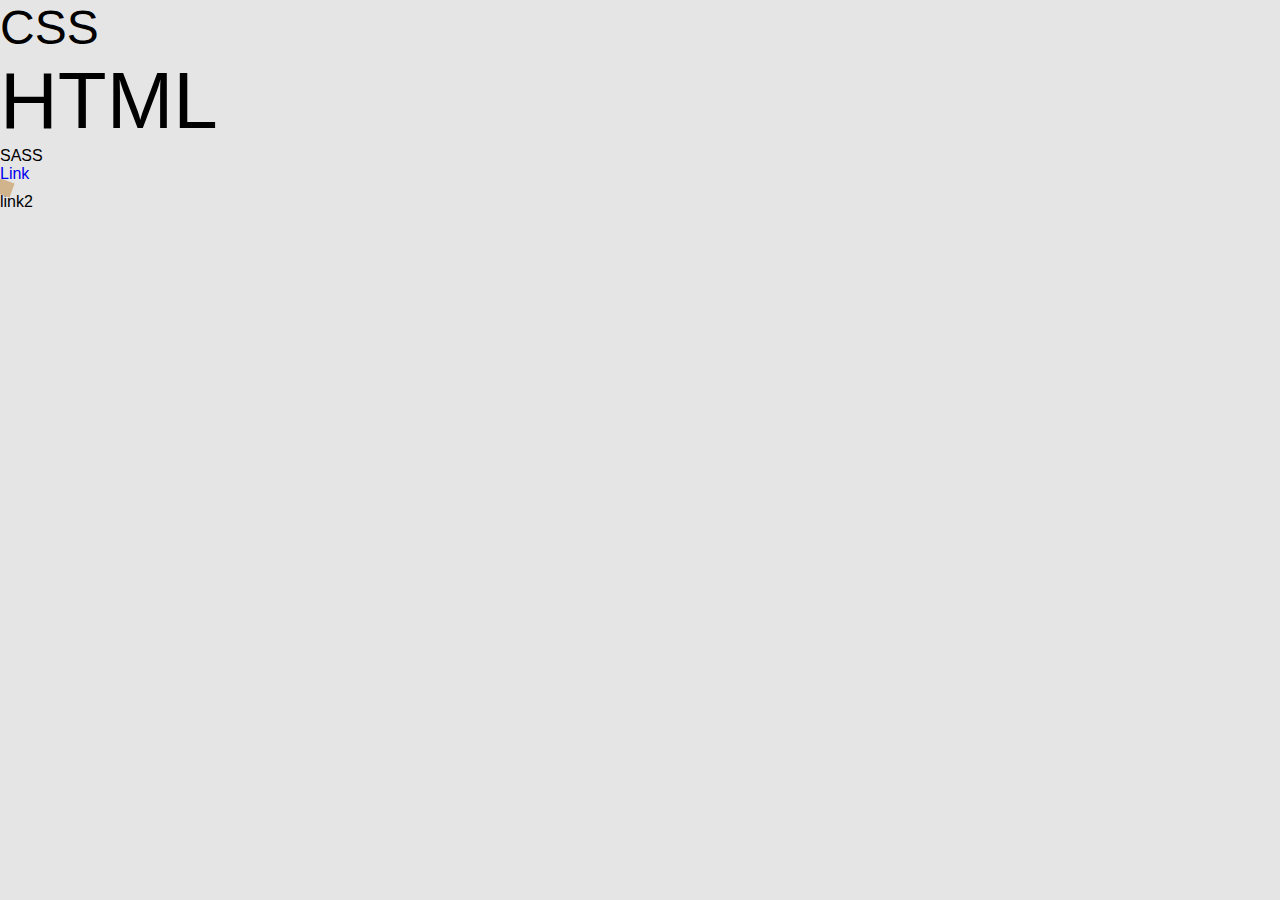
<file: src/index.html>
<!DOCTYPE html>
<html lang="en">
  <head>
    <meta charset="UTF-8" />
    <title>SASS</title>
    <link rel="stylesheet" href="../css/style.css" />
    <script src="main.js"></script>
  </head>
  <body>
    <div class="container">
      <nav>
        <ul>
          <li>CSS</li>
          <li>HTML</li>
          <li>SASS</li>
          <a href="#">Link</a>
        </ul>
      </nav>
    </div>

    <div class="transform"></div>
    <div class="element">
      <a href="#">link2</a>
    </div>
  </body>
</html>
</file>
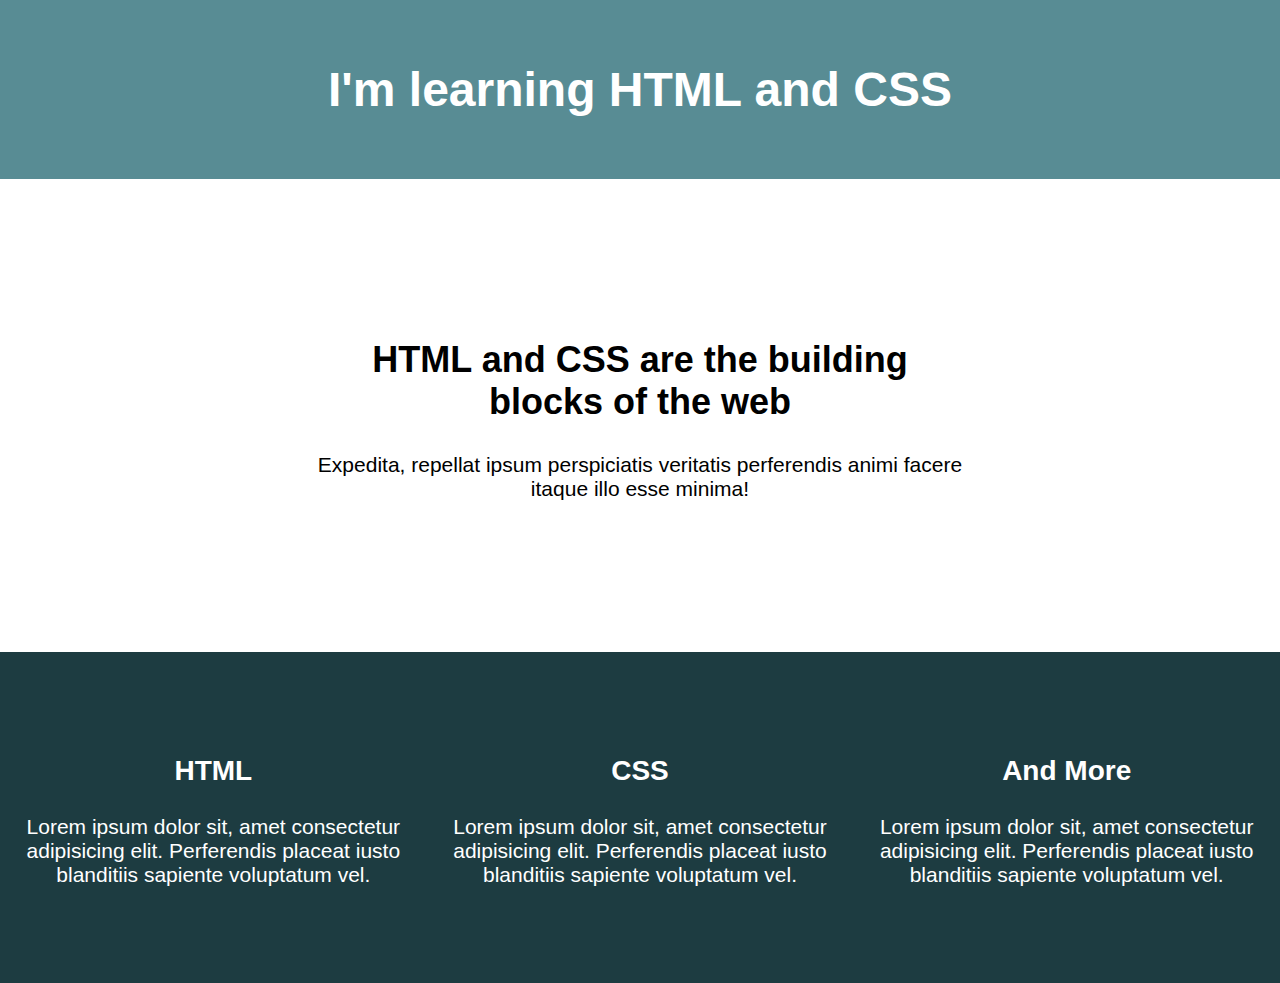
<file: boxpractice.html>
<!DOCTYPE html>
<html lang="en">

<head>
    <meta charset="UTF-8">
    <meta http-equiv="X-UA-Compatible" content="IE=edge">
    <meta name="viewport" content="width=device-width, initial-scale=1.0">
    <title>BOX</title>
    <link href="boxcss.css" rel="stylesheet" type="text/css">
</head>

<body>
    <header>
        <h1>I'm learning HTML and CSS</h1>
    </header>

    <main>
        <div class="intro">
            <h2>HTML and CSS are the building blocks of the web</h2>
            <p>Expedita, repellat ipsum perspiciatis veritatis perferendis animi facere itaque illo esse minima!</p>
        </div>

        <div class="my-skills">
            <div class="columns">
                <!-- col1 -->
                <div class="column">
                    <h3>HTML</h3>
                    <P>Lorem ipsum dolor sit, amet consectetur adipisicing elit. Perferendis placeat iusto blanditiis
                        sapiente voluptatum vel.</P>
                </div>
                <!-- col2 -->
                <div class="column">
                    <h3>CSS</h3>
                    <P>Lorem ipsum dolor sit, amet consectetur adipisicing elit. Perferendis placeat iusto blanditiis
                        sapiente voluptatum vel.</P>
                </div>
                <!-- col3 -->
                <div class="column">
                    <h3>And More</h3>
                    <P>Lorem ipsum dolor sit, amet consectetur adipisicing elit. Perferendis placeat iusto blanditiis
                        sapiente voluptatum vel.</P>
                </div>
            </div><!-- columns -->
        </div> <!-- my-skills -->
    </main>

</body>

</html>
</file>
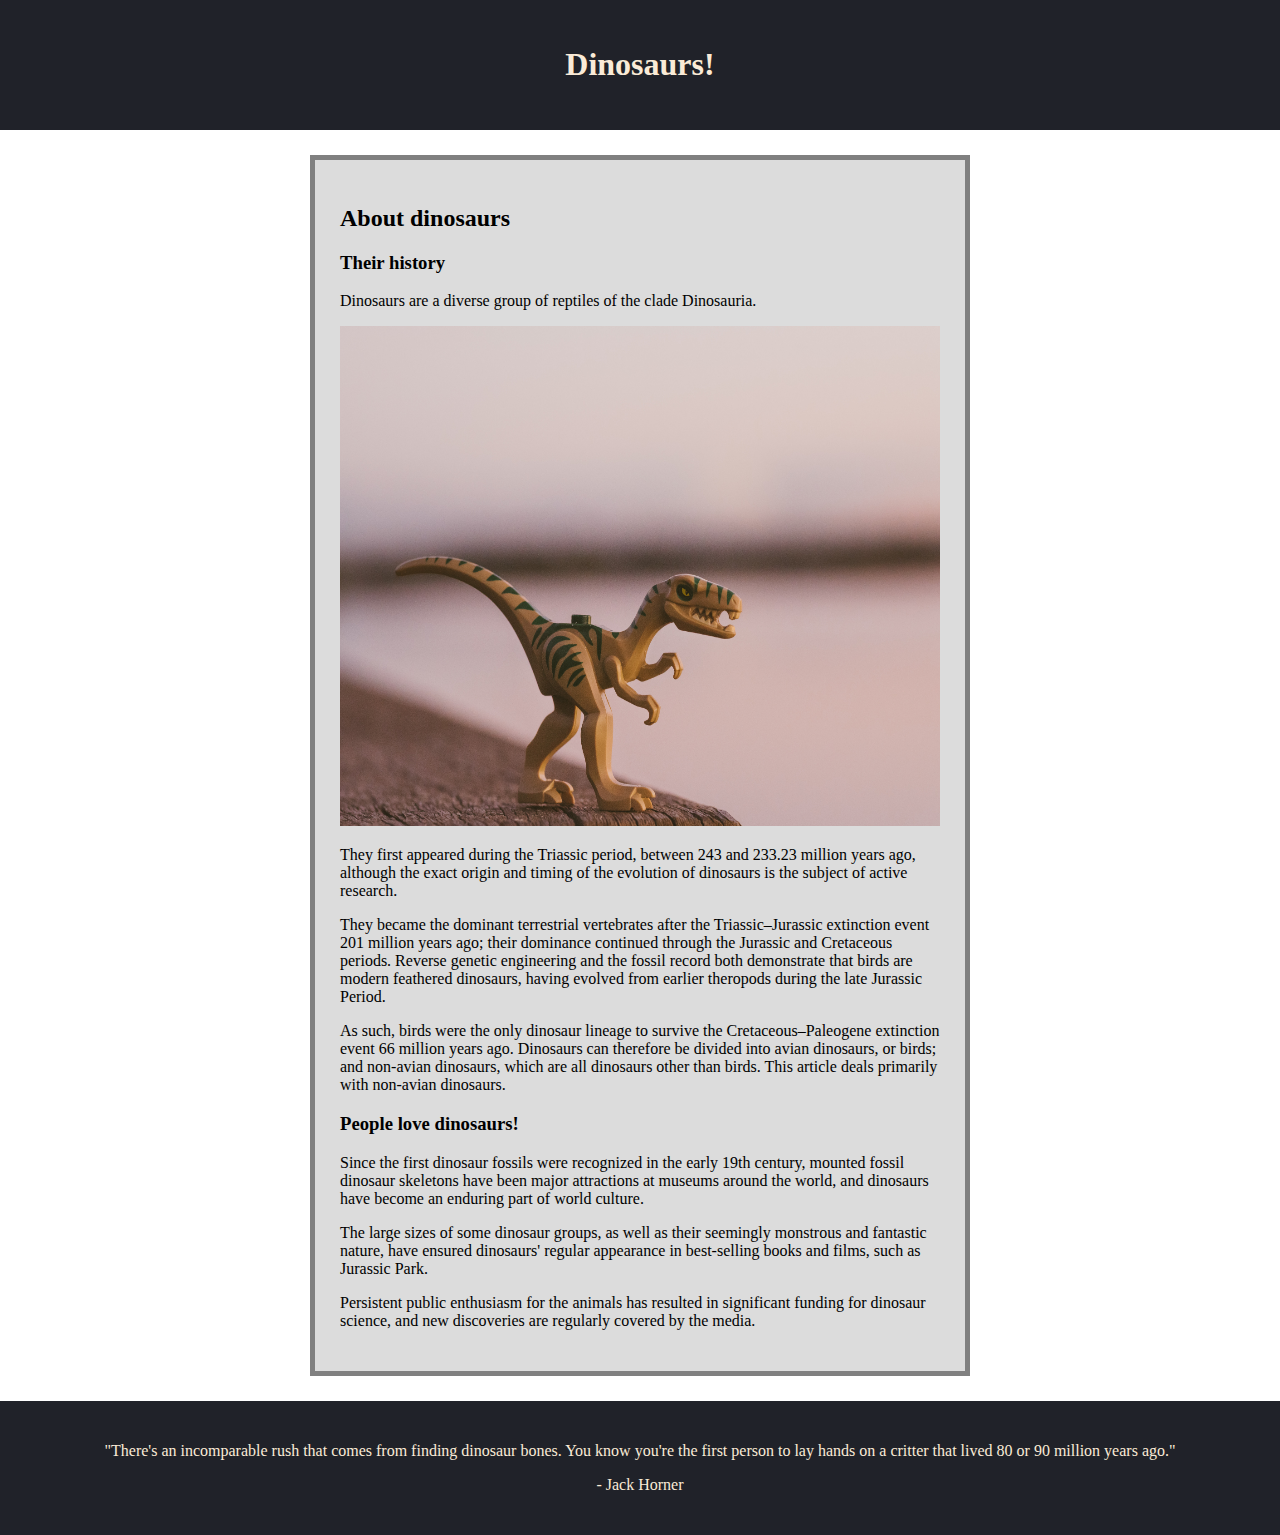
<file: dino.html>
<!DOCTYPE html>
<html>

<head>
    <title>Dinosaurs</title>
    <link href="dinostyle.css" rel="stylesheet" type="text/css">
</head>

<body>
    <header>
        <h1>Dinosaurs!</h1>
    </header>

    <main>
        <h2>About dinosaurs</h2>
        <h3>Their history</h3>
        <p>Dinosaurs are a diverse group of reptiles of the clade Dinosauria. </p>

        <img id="t-rex" src="dino_daniel-cheung_unsplash.jpg" alt="a t-rex">

        <p>They first appeared during the Triassic period, between 243 and 233.23 million years ago, although the exact
            origin and timing of the evolution of dinosaurs is the subject of active research.</p>
        <p>They became the dominant terrestrial vertebrates after the Triassic–Jurassic extinction event 201 million
            years ago; their dominance continued through the Jurassic and Cretaceous periods. Reverse genetic
            engineering and the fossil record both demonstrate that birds are modern feathered dinosaurs, having evolved
            from earlier theropods during the late Jurassic Period.</p>
        <p>As such, birds were the only dinosaur lineage to survive the Cretaceous–Paleogene extinction event 66 million
            years ago. Dinosaurs can therefore be divided into avian dinosaurs, or birds; and non-avian dinosaurs, which
            are all dinosaurs other than birds. This article deals primarily with non-avian dinosaurs.</p>

        <h3>People love dinosaurs!</h3>
        <p>Since the first dinosaur fossils were recognized in the early 19th century, mounted fossil dinosaur skeletons
            have been major attractions at museums around the world, and dinosaurs have become an enduring part of world
            culture.</p>
        <p>The large sizes of some dinosaur groups, as well as their seemingly monstrous and fantastic nature, have
            ensured dinosaurs' regular appearance in best-selling books and films, such as Jurassic Park.</p>
        <p>Persistent public enthusiasm for the animals has resulted in significant funding for dinosaur science, and
            new discoveries are regularly covered by the media.</p>

    </main>

    <footer>
        <p>"There's an incomparable rush that comes from finding dinosaur bones. You know you're the first person to lay
            hands on a critter that lived 80 or 90 million years ago."</p>
        <p>- Jack Horner</p>
    </footer>
</body>

</html>
</file>
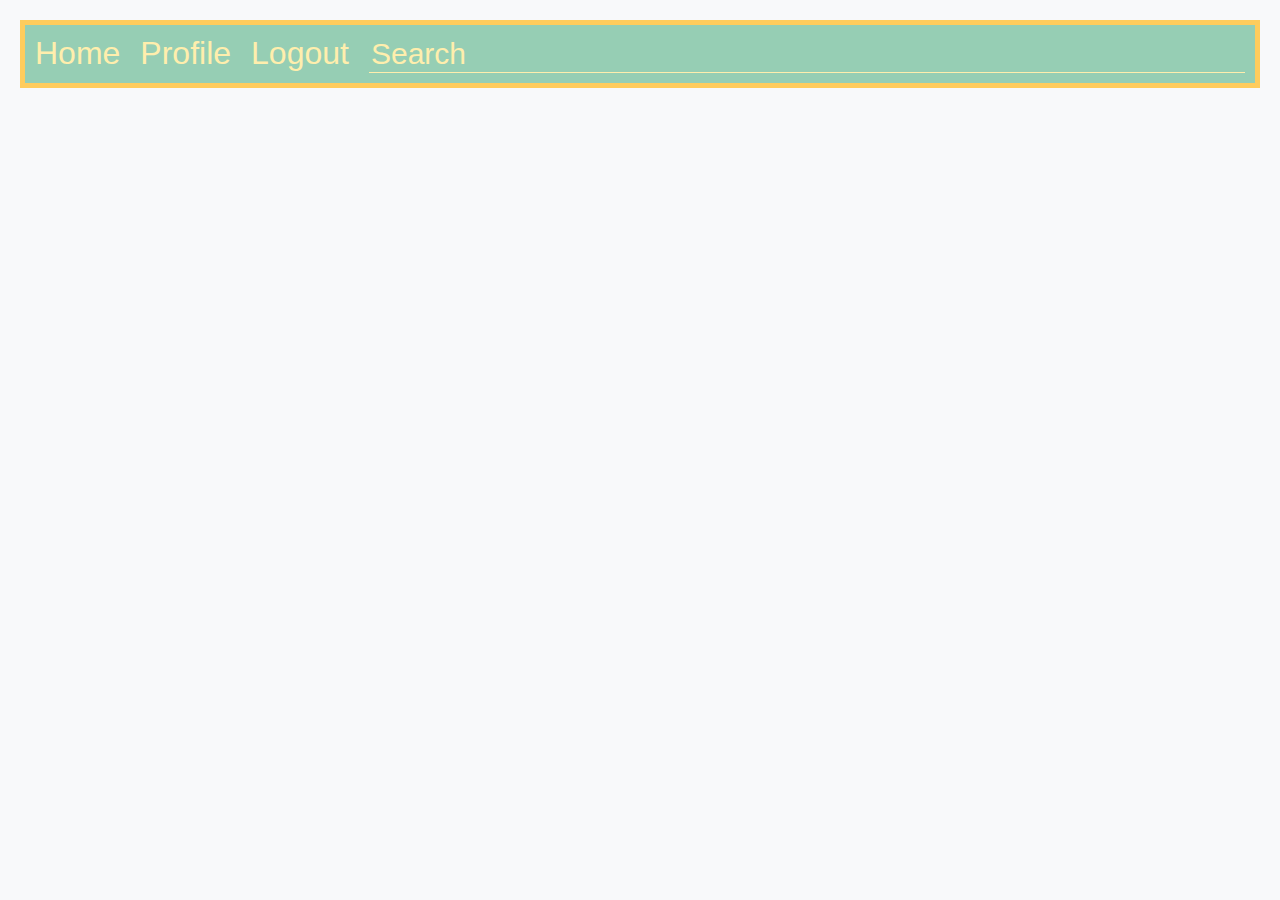
<file: flexbox1.html>
<html>

<head>
    <link rel="stylesheet" href="basic.css">
    <link rel="stylesheet" href="index.css">
</head>

<body>
    <nav>
        <ul class="container">
            <li>Home</li>
            <li>Profile</li>
            <li class="search">
                <input type="text" class="search-input" placeholder="Search">
            </li>
            <li>Logout</li>
        </ul>
    </nav>
</body>

</html>
</file>
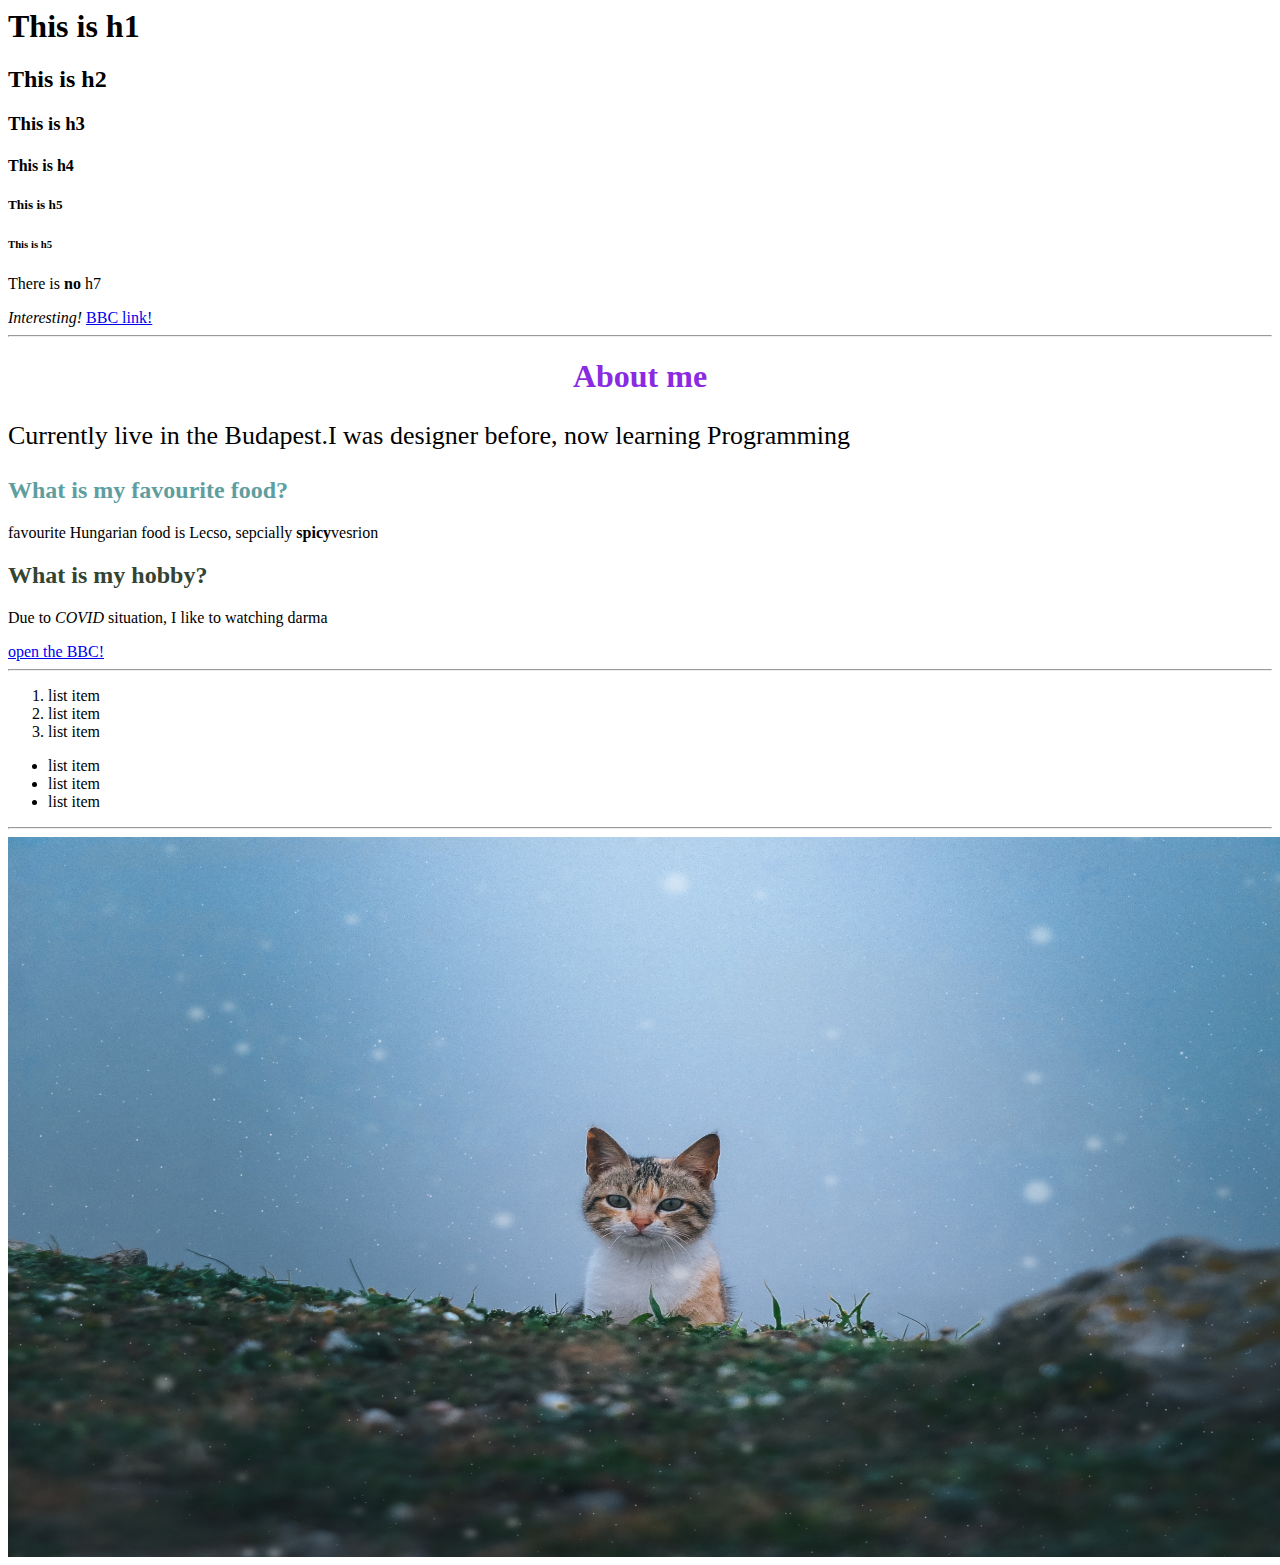
<file: intro.html>
<html>

<head>
    <title>Title</title>
    <style type="text/css">
        /* comment */
    </style>
</head>

<body>
    <h1>This is h1</h1>
    <h2>This is h2</h2>
    <h3>This is h3</h3>
    <h4>This is h4</h4>
    <h5>This is h5</h5>
    <h6>This is h5</h6>
    <!-- comment -->
    <p>There is <strong>no</strong> h7</p>
    <em>Interesting!</em>
    <a href="https://www.bbc.com/">BBC link!</a>
    <hr>
    <h1 style="color: blueviolet;text-align: center">About me</h1>
    <p style="font-size: 26px;">Currently live in the Budapest.I was designer before, now learning Programming</p>
    <h2 style="color: cadetblue;">What is my favourite food?</h2>
    <p>favourite Hungarian food is Lecso, sepcially <strong>spicy</strong>vesrion</p>
    <h2 style="color:#343">What is my hobby?</h2>
    <p>Due to <em>COVID</em> situation, I like to watching darma</p>
    <a href="https://www.bbc.com/" target="_blank">open the BBC!</a>
    <hr>
    <ol>
        <li>list item</li>
        <li>list item</li>
        <li>list item</li>
    </ol>

    <ul>
        <li>list item</li>
        <li>list item</li>
        <li>list item</li>
    </ul>
    <hr>

    <img src="cat_malek-dridi_unsplash.jpg" alt="" style="width:1280px;height:720px;">
</body>

</html>
</file>
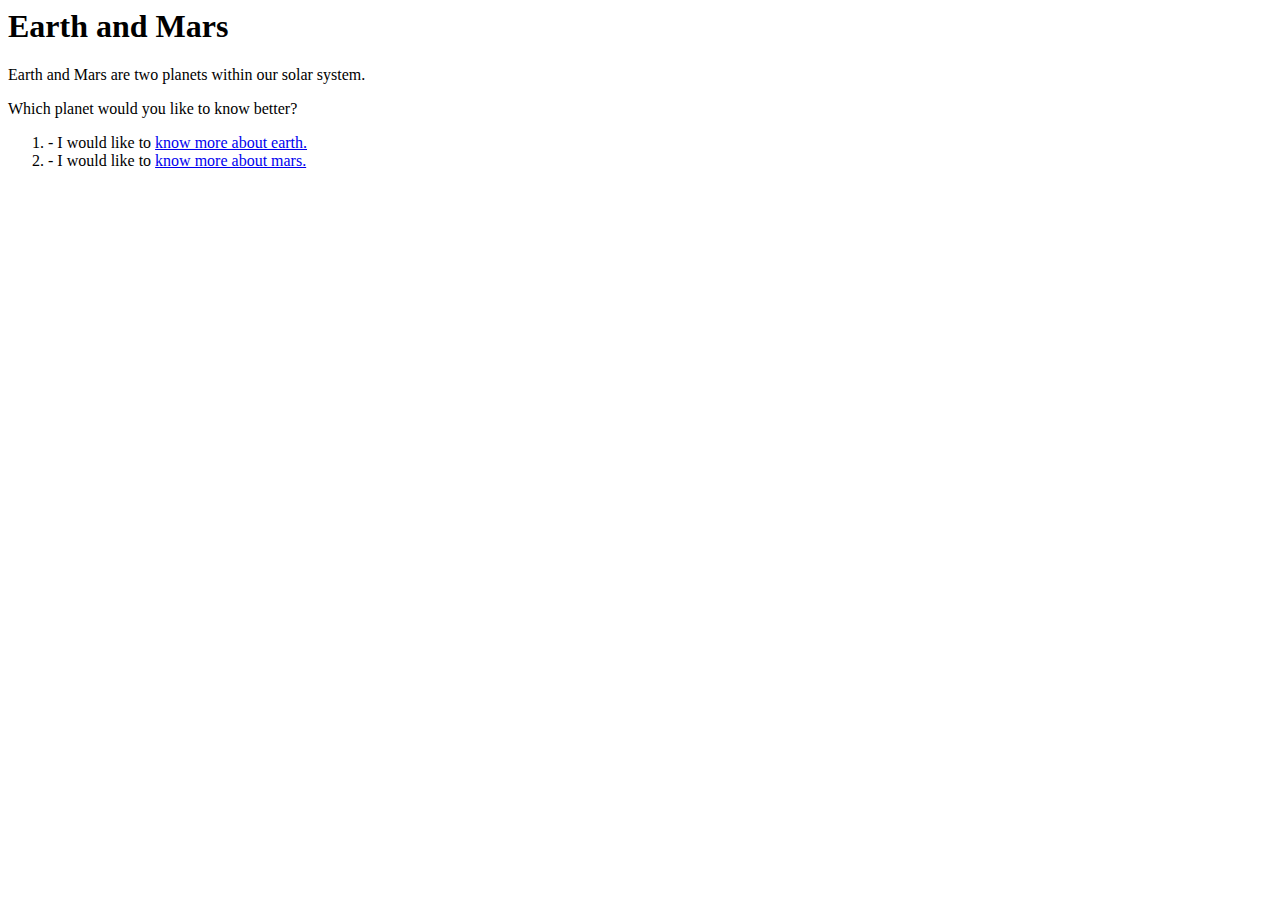
<file: practice.html>
<html>

<head>
    <title>All about Earth and Mars</title>
</head>

<body>
    <h1>Earth and Mars</h1>

    <p>Earth and Mars are two planets within our solar system.</p>

    <p>Which planet would you like to know better?</p>

    <ol>
        <li>- I would like to <a href="earth.html">know more about earth.</a></li>
        <li>- I would like to <a href="mars.html">know more about mars.</a></li>
    </ol>

</body>

</html>
</file>
<file: css/style.css>
html,
body,
ul,
li {
  margin: 0;
  padding: 0;
}

body {
  background: #e5e5e5;
  font-family: sans-serif, "cursive";
}

.container {
  width: 100%;
  height: 100%;
}
.container nav ul li {
  font-size: 1em;
}
.container nav ul li:nth-child(1) {
  font-size: 3em;
}
.container nav ul li:nth-child(2) {
  font-size: 5em;
}
.container nav a {
  text-decoration: none;
}

.transform {
  width: 10px;
  height: 10px;
  background-color: tan;
  transform: rotate(20deg) scale(1.5);
}

.border {
  border: 1px solid red;
  padding: 10px;
  color: #1d3c41;
}

.element a {
  text-decoration: none;
  color: black;
}
.element a:hover {
  color: #1d3c41;
}
/*# sourceMappingURL=style.css.map */
</file>
<file: boxcss.css>
/* font */
body{margin:0;
font-size:21px;
font-family:Arial;}

h1{font-size:48px;
}
h2{font-size:36px;}
h3{font-size:28px;}
/* font */

header{background-color:#588C94;
padding: 30px 0;
color:white;
text-align: center;}
 
.intro{width:650px;
margin:100px auto; 
padding:30px 0;
text-align:center}

.my-skills{background-color:#1D3C41;
color:#fff;
padding:75px 0;
text-align:center;
}
.columns{display:flex;}
.column{margin:0 10px;}
</file>
<file: dinostyle.css>
body{margin:0;}

header{background-color:#202229;
color:antiquewhite;
text-align: center;
padding:25px 0;
margin-bottom:25px;
}

main{background-color:gainsboro;
width:600px;
padding:25px;
border:solid 5px gray;
margin-right:auto;
margin-left:auto;}

footer{background-color:#202229;
    color:antiquewhite;
text-align:center;
padding:25px 0;
margin-top:25px;}

#t-rex{width:600px;
height: 500px;}
</file>
<file: basic.css>
body{font-family: Arial, Helvetica, sans-serif;}
.container > li {
  padding: 10px;
  text-align: center;
  font-size: 2em;
  color: #ffeead;
  box-sizing: border-box;
  background-color: #96ceb4;
  list-style-type: none;
}

html, body {
  background-color: #F8F9FA;
  margin: 10px;
}

.container {
  padding: 0;
}
.search-input {
  background: #ff6e68;
  border: 0;
  width: 100%;
  outline: 0;
  background: transparent;
  border-bottom: 1px solid #ffeead;
  color: #ffeead;
  font-size:30px;
}
::placeholder{
  color: #ffeead;
  
}

.search-input:focus {
  outline: none;
}

.container > li {
  background-color: #96ceb4;
}
</file>
<file: index.css>
.container {
  border: 5px solid #ffcc5c;
  display: flex;
}

.search {
  flex: 1;
}

@media all and (max-width: 600px) {
  .container {
    flex-wrap: wrap;
  }
  .container > li {
    flex: 1 1 50%;
  }
  
  .search > input {
    text-align: center;
  }
}

@media all and (max-width: 400px) {
  .container >li{flex: 1 1 100%}
}
.search{order:1;}}
</file>
